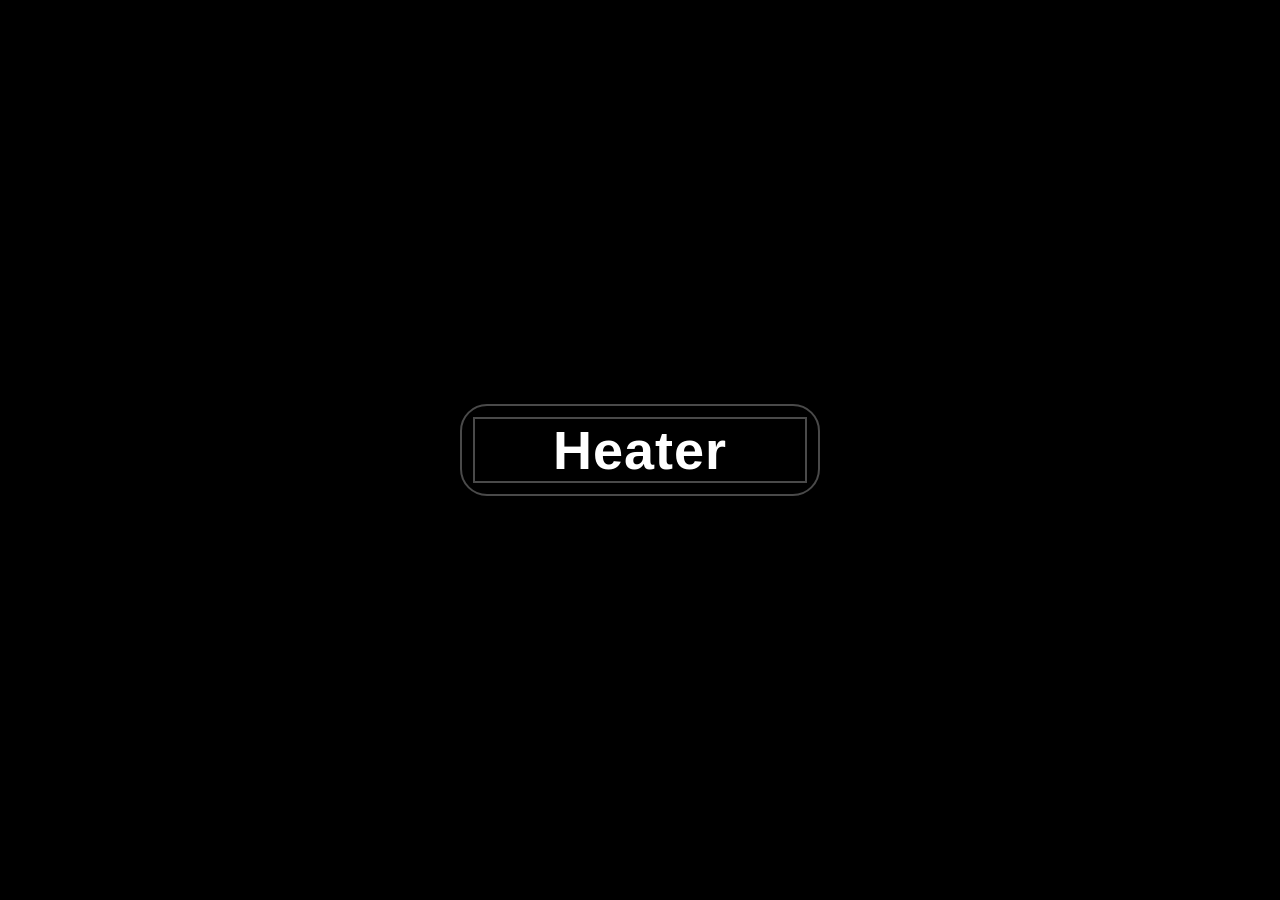
<file: index.html>
<!doctype html>
<html lang=en>
<head>
<meta charset=utf-8>
<meta name=viewport content="width=device-width, initial-scale=1, maximum-scale=1">
<meta name="mobile-web-app-capable" content="yes">
<link rel="manifest" href="site.webmanifest" crossorigin="use-credentials">
<link rel="icon" href="assets/icon-192.png" type="image/png" sizes="192x192">
<link rel="stylesheet" href="common.css" />
<title>Remotes</title>
<script defer src="common.js"></script>
<script defer src="fa/selection.min.js"></script>
<style>
body {
	text-align: center;
	letter-spacing: 1px;
  font: bold 54px sans-serif;
}
device {
	height: 100%;
	border: none;
	align-content: space-evenly;
}
a, button {
	border: 2px solid rgb(74 74 74);
	padding: 0.2em;
	border-radius: 0.5em;
	min-width: 6.2em;
}
a:not(:focus-visible) {
	text-decoration: none;
}
i::before {
	content: "\00A0";
}
a img {
	margin: 0.1em auto -0.1em;
}
#led {
	color: white;
}
device button[data-keycode=KEY_POWER] {
	line-height: 2.32em;
}
</style>
</head>
<body>
	<device data-keymap="macros">
		<!--<a href="yaber_y31.html"><img src="assets/yaber-logo.svg" alt=Yaber width=253 height=46><br>Projector</a>
		<a href="bose_tv_speaker.html"><i class="fas fa-bose fa-xs"></i><br>TV Speaker</a>
		<button data-keycode="KEY_POWER"><i id="led" class="fas fa-power-off fa-lg"></i></button>
		<a href="christmas_lights.html"><i class="fas fa-tree-christmas fa-xs"></i><div>Tree Lights</div></a>-->
		<a href="heater.html"><div>Heater</div></a>
	</device>
</body>
</html>
</file>
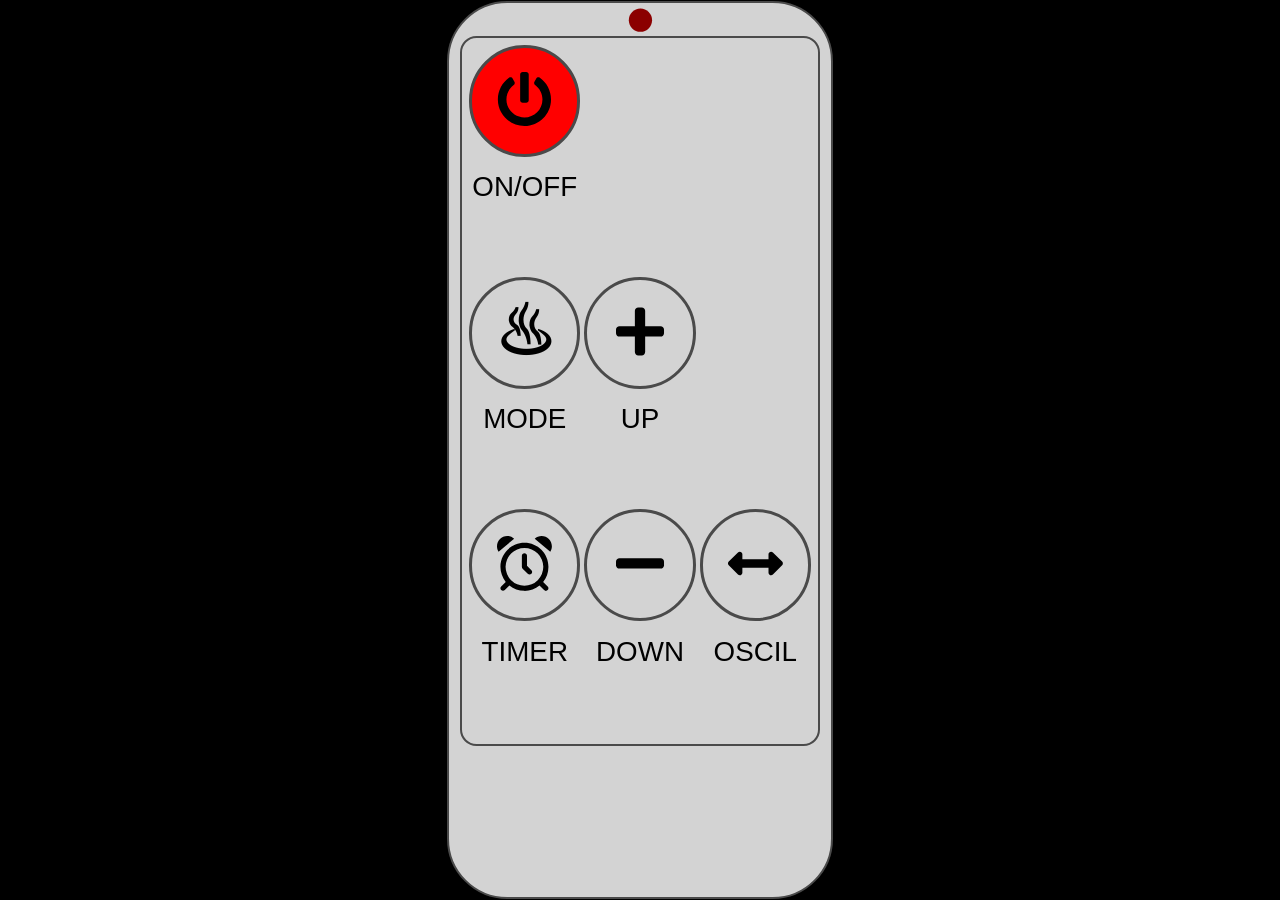
<file: heater.html>
<!doctype html>
<html lang=en>
<head>
<meta charset=utf-8>
<meta name=viewport content="width=device-width, initial-scale=1, maximum-scale=1">
<meta name="mobile-web-app-capable" content="yes">
<link rel="manifest" href="site.webmanifest" crossorigin="use-credentials">
<link rel="icon" href="assets/icon-192.png" type="image/png" sizes="192x192">
<link rel="stylesheet" href="common.css" />
<title>Heater Remote</title>
<script defer src="common.js"></script>
<script defer src="fa/selection.min.js"></script>
<style>
device {
	font-size: calc((100svh - 22px) / 16);
	height: calc(0.6em * 2 + 2.1em * 7 + 2px * 3 * 2 + 10px);
	width: calc(2.1em * 3 + 4px + 10px);
	grid: 0.6em repeat(7, 1fr) 0.6em / repeat(3, 1fr);
	background-color: lightgray;
	color: black;
	padding: 0 0.2em;
}
device div {
	border-radius: 0.3em;
	padding: 5px;
}
device span {
	font-family: Arial, Helvetica, sans-serif;
}
device span.led {
	grid-column: 1 / -1;
	justify-items: center;
}
device button {
	border-radius: 16em;
	border-width: 3px;
	margin: 2px;
	padding: 0px;
}
device div.rows-6 {
	grid-template-rows: repeat(6, 1fr);
	grid-row: span 6;
}
device div.columns-3 {
	grid-template-columns: repeat(3, 1fr);
	grid-column-end: span 3;
}
device button[data-keycode=Power] {
	background: red;
}
device button[data-keycode=Mode] {
	font-size: 125%;
}
device span.text {
	align-content: start;
	margin-block-start: 1ex;
	font-size: calc((100svh - 12px) / 16 / 2);
}
</style>
</head>
<body>
<device data-keymap="heater">
	<span class="led">
		<i id="led" class="fas fa-circle" data-fa-transform="shrink-9 up-3"></i>
	</span>

	<div class="rows-6 columns-3">
		<button data-keycode="Power"><i class="fas fa-power-off"></i></button>
		<span></span>
		<span></span>

		<span class="text">ON/OFF</span>
		<span></span>
		<span></span>

		<button data-keycode="Mode">♨</button>
		<button data-keycode="Up"><i class="fas fa-plus"></i></button>
		<span></span>

		<span class="text">MODE</span>
		<span class="text">UP</span>
		<span></span>

		<button data-keycode="Timer"><i class="fas fa-alarm-clock"></i></button>
		<button data-keycode="Down"><i class="fas fa-minus"></i></button>
		<button data-keycode="Oscil"><i class="fas fa-arrows-alt-h"></i></button>

		<span class="text">TIMER</span>
		<span class="text">DOWN</span>
		<span class="text">OSCIL</span>
	</div>

</device>
</body>
</html>
</file>
<file: common.css>
:root {
	height: 100%;
	background-color: black;
	color: white;
}
body {
  height: 100%;
	margin: 0;
	display: grid;
	place-items: center;
	line-height: 1;
}
a {
	color: inherit;
}
#led {
	color: darkred;
}
device {
	display: grid;
	border: 2px solid rgb(74 74 74);
	border-radius: 1.1em;
}
device div {
	display: grid;
}
device div, device button {
	border: 2px solid rgb(74 74 74);
}
device div > div {
	margin: -0.2em;
}
device span {
	display: grid;
	justify-content: center;
	align-items: center;
}
device button {
	font-size: unset;
	line-height: unset;
	font-weight: bold;
	background-color: unset;
	color: unset;
	touch-action: none;
}
device button:focus:not(:focus-visible) {
	outline: none;
}
</file>
